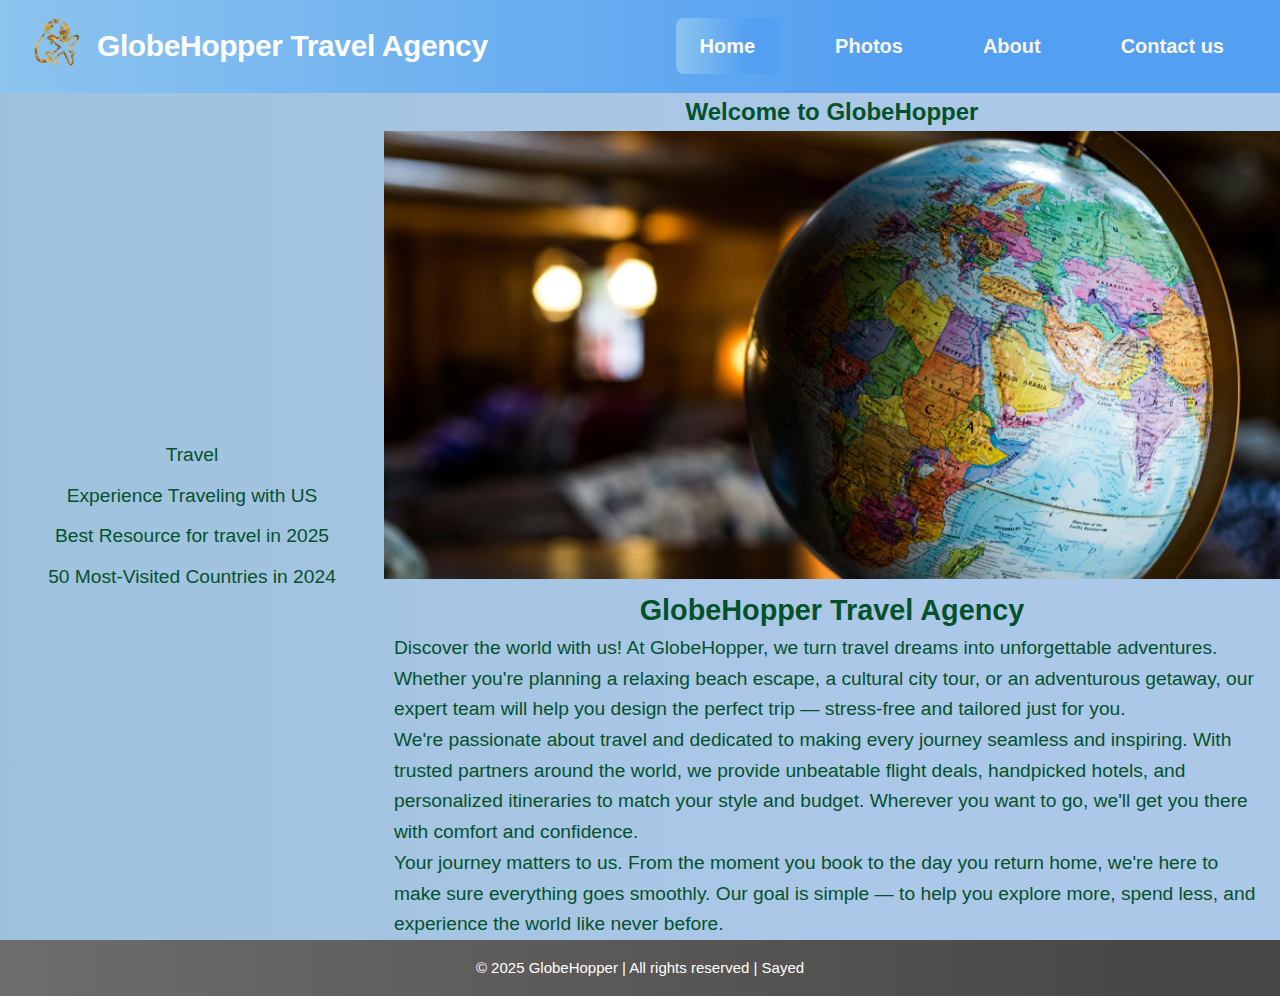
<file: index.html>
<!DOCTYPE html>
<html lang="en">
    <head>
        <meta charset="UTF-8">
        <meta http-equiv="X-UA-Compatible" content="IE=edge">
        <meta name="viewport" content="width-device-width, initial=scale=1.0"> 
        <meta name="description" content="GlobeHopper Travel Agency">
        <title> GlobeHopper Travel Agency</title>
        <link rel="icon" type="images/x-icon" href="images/Logo_2.png">
        <link rel="stylesheet" href="css/style.css">
        <link rel="stylesheet" href="css/index.css">
    </head>

    <body>
       <header>
    <a href="index.html">
        <img src="images/Logo_2.png" alt="GlobeHopper Logo" class="logo">
    </a>

    <h1>GlobeHopper Travel Agency</h1>

    <label for="menu_checkbox" aria-label="Expand and collapse menu">
        <img id="menu_icon" src="images/menu-burger.png" alt="menu icon">
    </label>
    <input id="menu_checkbox" type="checkbox">
    
    <nav>
        <a class="active_nav" href="home.html">Home</a>
        <a href="photos.html">Photos</a>
        <a href="about.html">About</a>
        <a href="contact.html">Contact us</a>
    </nav>
</header>


       <main>
    <aside>
        <a href="https://en.wikipedia.org/wiki/Travel">Travel</a>
        <a href="https://unsplash.com/s/photos/flight-above">Experience Traveling with US</a>
        <a href="https://www.myglobalviewpoint.com/">Best Resource for travel in 2025</a>
        <a href="https://www.worlddata.info/tourism.php">50 Most-Visited Countries in 2024</a>
    </aside>
        <section> 
            <h2>Welcome to GlobeHopper</h2>
            
            <img id="main_image"
                srcset="images/Hero_Image_480px.jpg 480w,
                        images/Hero_Image_960px.jpg 960w,
                        images/Hero_Image_1920px.jpg 1920w"
                        sizes="(max-width: 480px) 480px,
                        (max-width: 960px) 960px,
                        (max-width: 1920px) 1920px"
                        src="images/Hero_Image_1920px.jpg"
                title="Travel the world"
                alt="world Map">
            
        
            
                <article>
                <h2>GlobeHopper Travel Agency</h2>
            <p>Discover the world with us! At GlobeHopper, 
                we turn travel dreams into unforgettable adventures. 
                Whether you're planning a relaxing beach escape, a cultural city tour, 
                or an adventurous getaway, our expert team will help you design the 
                perfect trip — stress-free and tailored just for you.
            </p>
            <p>We're passionate about travel and dedicated to making every journey seamless and inspiring. 
                With trusted partners around the world, we provide unbeatable flight deals, handpicked hotels, 
                and personalized itineraries to match your style and budget. Wherever you want to go, 
                we'll get you there with comfort and confidence.</p>
            <p>Your journey matters to us. 
                From the moment you book to the day you return home, we're here to make sure everything 
                goes smoothly. Our goal is simple — to help you explore more, spend less, 
                and experience the world like never before.</p>
                </article>
                </section>
        </main>
        <footer>
            <p>&copy; 2025 GlobeHopper | All rights reserved | Sayed</p>
        </footer>
    </body>
</html>
</file>
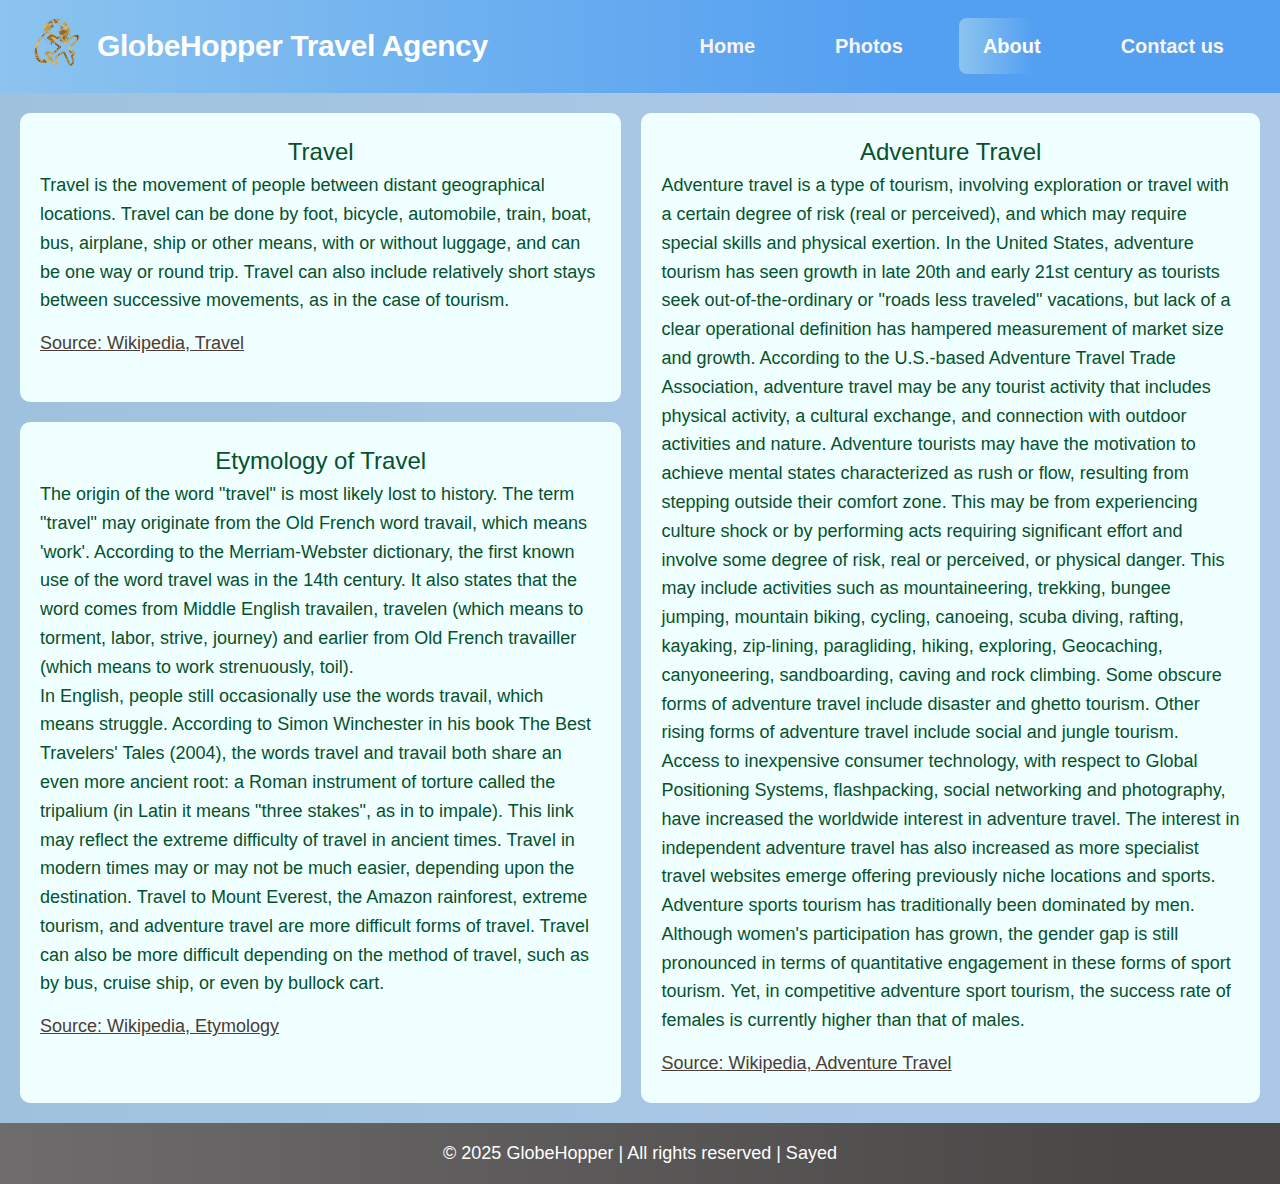
<file: about.html>
<!DOCTYPE html>
<html lang="en">
<head>
    <meta charset="UTF-8">
    <meta http-equiv="X-UA-Compatible" content="IE=edge">
    <meta name="viewport" content="width-device-width, initial=scale=1.0"> 
    <meta name="description" content="GlobeHopper Travel Agency About">
    <title> GlobeHopper Travel Agency About</title>
    <link rel="icon" type="images/x-icon" href="images/Logo_2.png">
    <link rel="stylesheet" href="css/style.css">
    <link rel="stylesheet" href="css/about.css">
</head>

<body>
    
    <header>
        <a href="index.html">
        <img src="images/Logo_2.png" alt="GlobeHopper Logo" class="logo">
        </a>

        <h1>GlobeHopper Travel Agency</h1>
        
            <label for="menu_checkbox"  aria-label="Expand and collapse menu">
            <img id="menu_icon" src="images/menu-burger.png" alt="menu icon">
            </label>
            <input id="menu_checkbox" type="checkbox">
        <nav>
            <a href="index.html">Home</a>
            <a href="photos.html">Photos</a>
            <a class="active_nav" href="about.html">About</a>
            <a href="contact.html">Contact us</a>
        </nav>
    </header>
<main>

    <div id="container1">
        <h2>Travel</h2>
        <p>Travel is the movement of people between distant geographical locations. 
            Travel can be done by foot, bicycle, automobile, train, boat, bus, airplane, 
            ship or other means, with or without luggage, and can be one way or round trip. 
            Travel can also include relatively short stays between successive movements, as in the case of tourism.</p>
            <a href="https://en.wikipedia.org/wiki/Travel">Source: Wikipedia, Travel</a>
    </div>
    <div id="container2">
        <h2>Etymology of Travel</h2>
        <p>The origin of the word "travel" is most likely lost to history. The term "travel" may originate from the Old French word travail, 
            which means 'work'. According to the Merriam-Webster dictionary, the first known use of the word travel was in the 14th century. 
            It also states that the word comes from Middle English travailen, travelen (which means to torment, labor, strive, journey) and 
            earlier from Old French travailler (which means to work strenuously, toil). <br>
            In English, people still occasionally use the words travail, which means struggle. 
            According to Simon Winchester in his book The Best Travelers' Tales (2004), the words travel and travail both share an even more 
            ancient root: a Roman instrument of torture called the tripalium (in Latin it means "three stakes", as in to impale).
            This link may reflect the extreme difficulty of travel in ancient times. Travel in modern times may or 
            may not be much easier, depending upon the destination. Travel to Mount Everest, the Amazon rainforest, extreme tourism, and adventure 
            travel are more difficult forms of travel. Travel can also be more difficult depending on the method of travel, such as by bus, 
            cruise ship, or even by bullock cart.</p>
            <a href="https://en.wikipedia.org/wiki/Travel">Source: Wikipedia, Etymology</a>
    </div>
    <div id="container3">
    <h2>Adventure Travel</h2>
        <p>Adventure travel is a type of tourism, involving exploration or travel with a certain degree of risk (real or perceived), 
        and which may require special skills and physical exertion. In the United States, adventure tourism has seen growth in late 20th 
        and early 21st century as tourists seek out-of-the-ordinary or "roads less traveled" vacations, but lack of a clear operational 
        definition has hampered measurement of market size and growth. According to the U.S.-based Adventure Travel Trade Association, 
        adventure travel may be any tourist activity that includes physical activity, a cultural exchange, and connection with outdoor 
        activities and nature.
        Adventure tourists may have the motivation to achieve mental states characterized as rush or flow, resulting from stepping 
        outside their comfort zone. This may be from experiencing culture shock or by performing acts requiring significant effort and 
        involve some degree of risk, real or perceived, or physical danger. This may include activities such as mountaineering, trekking, 
        bungee jumping, mountain biking, cycling, canoeing, scuba diving, rafting, kayaking, zip-lining, paragliding, hiking, exploring, 
        Geocaching, canyoneering, sandboarding, caving and rock climbing. Some obscure forms of adventure travel include disaster and 
        ghetto tourism. Other rising forms of adventure travel include social and jungle tourism.
        Access to inexpensive consumer technology, with respect to Global Positioning Systems, flashpacking, social networking and photography, 
        have increased the worldwide interest in adventure travel. The interest in independent adventure travel has also increased as more 
        specialist travel websites emerge offering previously niche locations and sports.
        Adventure sports tourism has traditionally been dominated by men. Although women's participation has grown, the gender gap is still 
        pronounced in terms of quantitative engagement in these forms of sport tourism. Yet, in competitive adventure sport tourism, the 
        success rate of females is currently higher than that of males.</p>
        <a href="https://en.wikipedia.org/wiki/Adventure_travel">Source: Wikipedia, Adventure Travel</a>
    </div>
</main>

<footer>
    <p>&copy; 2025 GlobeHopper | All rights reserved | Sayed</p>
</footer>
</body>
</html>
</file>
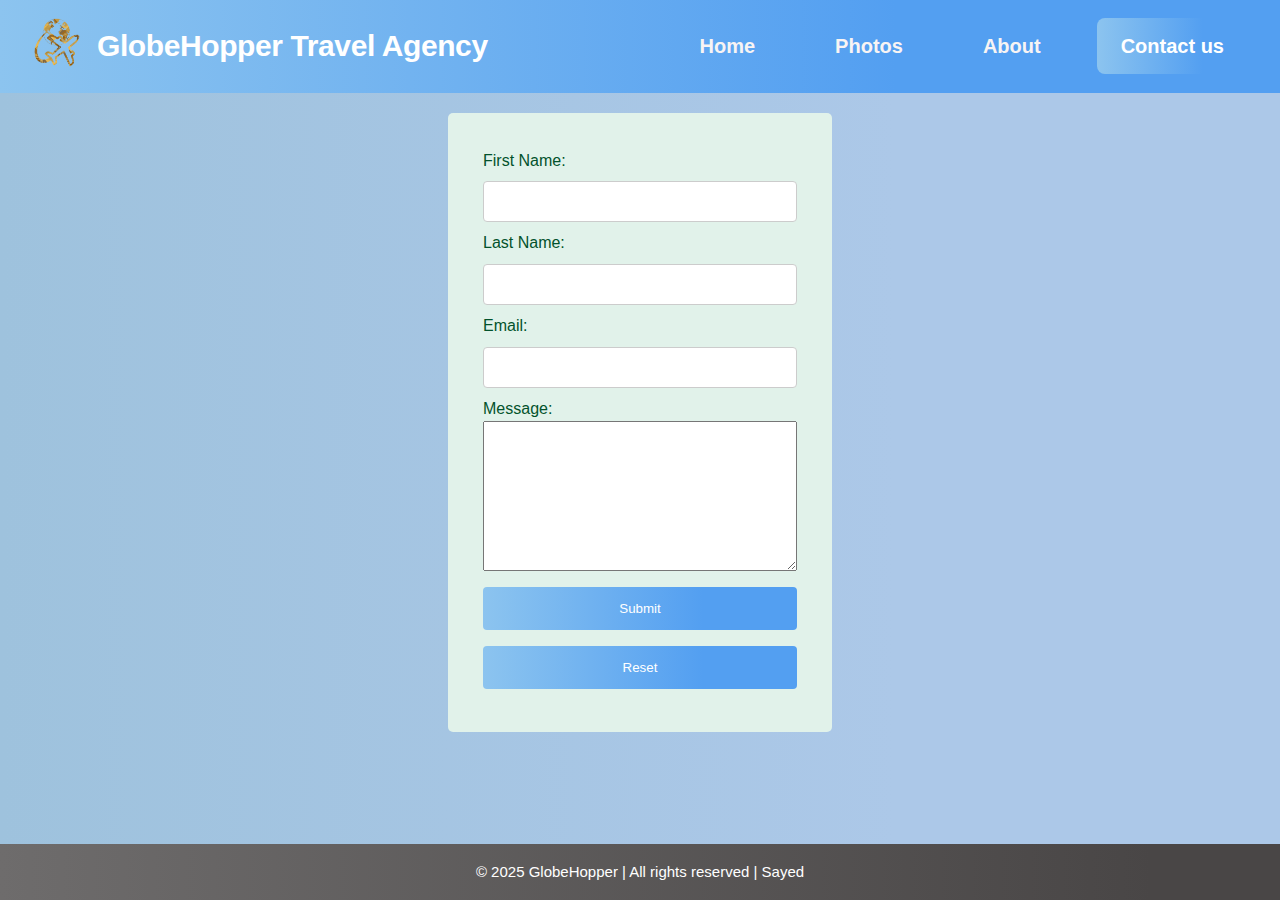
<file: contact.html>
<!DOCTYPE html>
<html lang="en">
<head>
    <meta charset="UTF-8">
    <meta http-equiv="X-UA-Compatible" content="IE=edge">
    <meta name="viewport" content="width-device-width, initial=scale=1.0"> 
    <meta name="description" content="GlobeHopper Travel Agency Contact">
    <title> GlobeHopper Travel Agency Contact</title>
    <link rel="icon" type="images/x-icon" href="images/Logo_2.png">
    <link rel="stylesheet" href="css/style.css">
    <link rel="stylesheet" href="css/contact.css">
</head>
<body>
    <header>
        <a href="index.html">
        <img src="images/Logo_2.png" alt="GlobeHopper Logo" class="logo">
        </a>

        <h1>GlobeHopper Travel Agency</h1>

            <label for="menu_checkbox"  aria-label="Expand and collapse menu">
            <img id="menu_icon" src="images/menu-burger.png" alt="menu icon">
            </label>
            <input id="menu_checkbox" type="checkbox">
        <nav>
            <a href="index.html">Home</a>
            <a href="photos.html">Photos</a>
            <a href="about.html">About</a>
            <a class="active_nav" href="contact.html">Contact us</a>
        </nav>
    </header>
    <form id="contact_form">
        <label for="name">First Name:</label><br>
        <input type="text" id="name" name="name" required="">
        <br>
        <label for="last_name">Last Name:</label><br>
        <input type="text" id="last_name" name="last_name" required="">
        <br>
        <label for="email">Email:</label><br>
        <input type="email" id="email" name="email" required="">
        <br>
        <label for="message">Message:</label><br>
        <textarea id="message" name="message" required=""></textarea>
        <br>
        <button type="submit">Submit</button>
        <button type="reset">Reset</button>
    </form>
    <footer>
        <p>&copy; 2025 GlobeHopper | All rights reserved | Sayed</p>
    </footer>
</body>
    
</html>
</file>
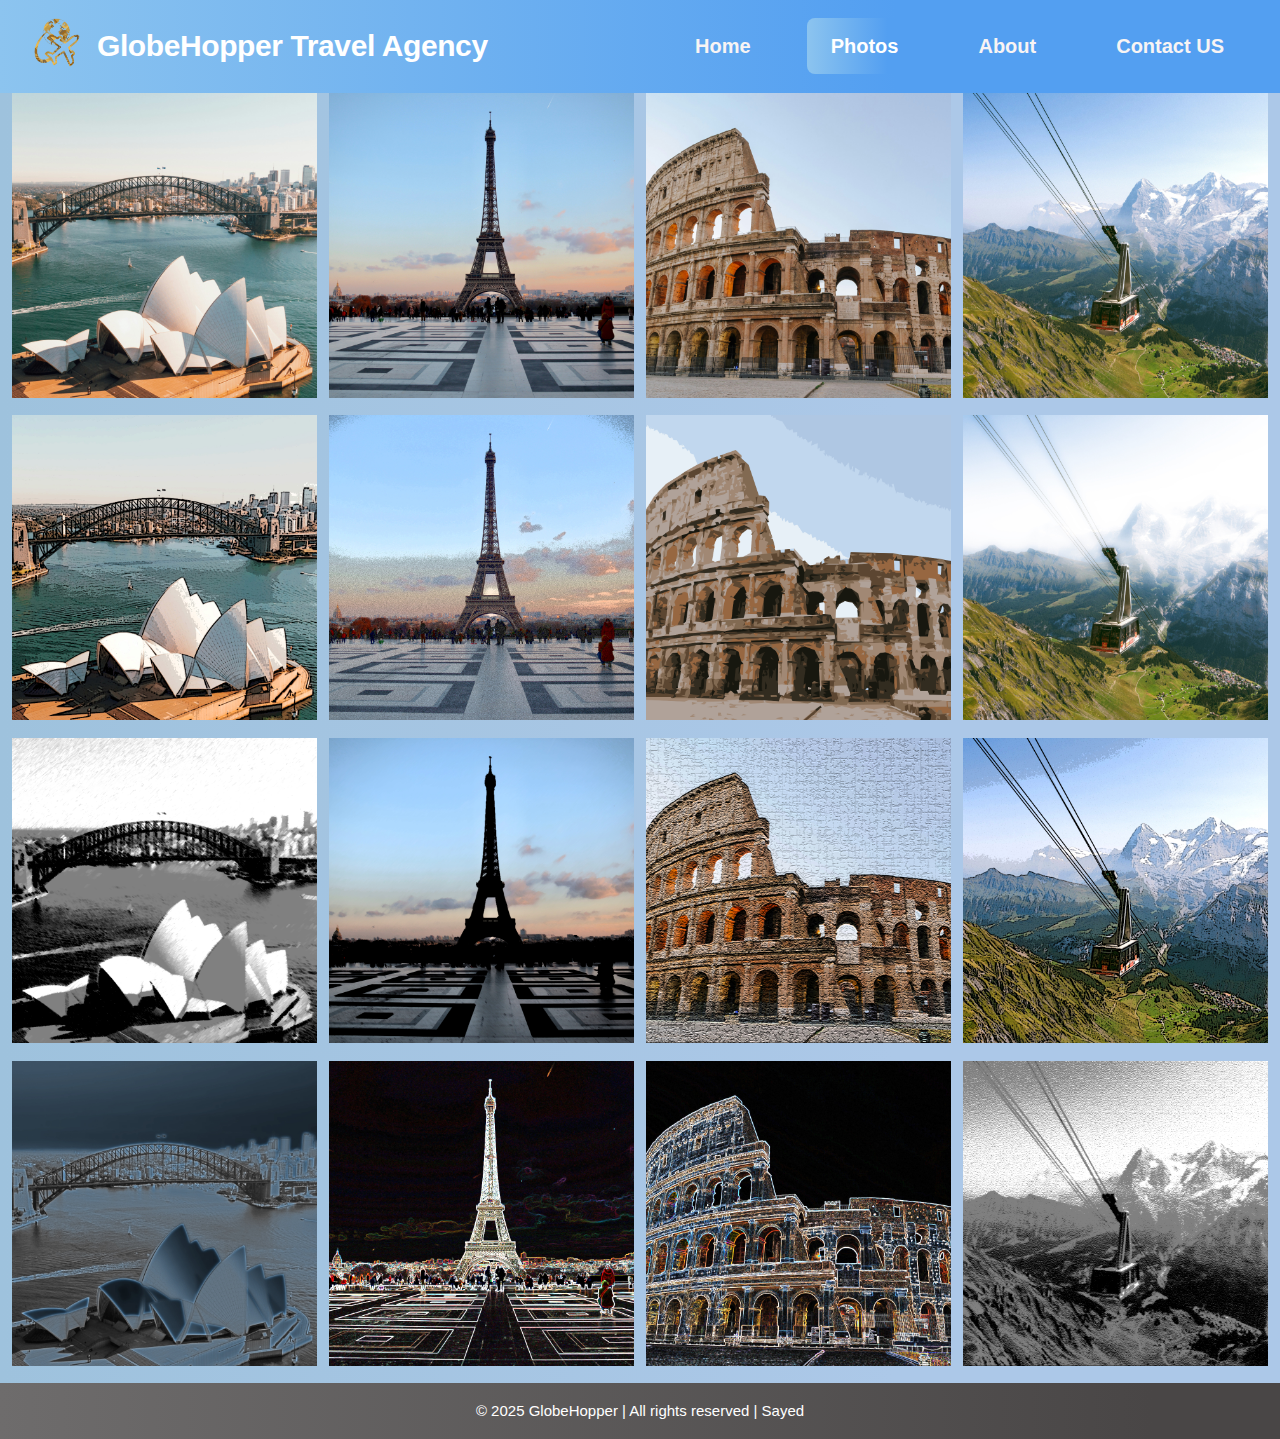
<file: photos.html>
<!DOCTYPE html>
<html lang="en">
    <head>
        <meta charset="UTF-8">
        <meta http-equiv="X-UA-Compatible" content="IE=edge">
        <meta name="viewport" content="width-device-width, initial=scale=1.0"> 
        <meta name="description" content="GlobeHopper Travel Agency Photos">
        <title> GlobeHopper Travel Agency Photos</title>
        <link rel="icon" type="images/x-icon" href="images/Logo_2.png">
        <link rel="stylesheet" href="css/style.css">
        <link rel="stylesheet" href="css/photos.css">
    </head>

    <body>
        <header>
        <a href="index.html">
        <img src="images/Logo_2.png" alt="GlobeHopper Logo" class="logo">
        </a>

        <h1>GlobeHopper Travel Agency</h1>

            <label for="menu_checkbox"  aria-label="Expand and collapse menu">
            <img id="menu_icon" src="images/menu-burger.png" alt="menu icon">
            </label>
            <input id="menu_checkbox" type="checkbox">
            
            <nav>
                <a href="index.html">Home</a>
                <a class="active_nav" href="photos.html">Photos</a>
                <a href="about.html">About</a>
                <a href="contact.html">Contact US</a>
            </nav>
        </header>

        <div id="row">

             <div class="column">
                <img src="images/2-1_Sydney_No_Filter.jpg" alt="opera House 1" title="Opera House">
                <img src="images/2-2_Sydney_Poster_Edges.jpg" alt="opera House 2" title="Opera House">
                <img src="images/2-3_Sydney_Chalk&Charcoal.jpg" alt="opera House 3" title="Opera House">
                <img src="images/2-4_Sydney_Neon_Glow.jpg" alt="opera House 4" title="Opera House">
            </div>

            <div class="column">
                <img src="images/3-1_Eiffel_No_Filter.jpg" alt="Eiffel Tower 1" title="Eiffel Tower, Paris">
                <img src="images/3-2_Eiffel_Film_Grain.jpg" alt="Eiffel Tower 2" title="Eiffel Tower, Paris">
                <img src="images/3-3_Eiffel_Dark_Strokes.jpg" alt="Eiffel Tower 3" title="Eiffel Tower, Paris">
                <img src="images/3-4_Eiffel_Glowing_Edges.jpg" alt="Eiffel Tower 4" title="Eiffel Tower, Paris">
            </div>

            <div class="column">
                <img src="images/1-1_Rome_No_filter.jpg" alt="Rome Colosseum 1" title="Colosseum, Rome">
                <img src="images/1-2_Rome_cutout.jpg" alt="Rome Colosseum 2" title="Colosseum, Rome">
                <img src="images/1-3_Rome_Craquelure.jpg" alt="Rome Colosseum 3" title="Colosseum, Rome">
                <img src="images/1-4_Rome_Glowing_Edges.jpg" alt="Rome Colosseum 4" title="Colosseum, Rome">
            </div>

            <div class="column">
                <img src="images/4-1_Swiss_No_Filter.jpg" alt="Swiss Alps 1" title="Swiss Alps">
                <img src="images/4-2_Swiss_Diffuse_Glow.jpg" alt="Swiss Alps 2" title="Swiss Alps">
                <img src="images/4-3_Swiss_Poster_Edges.jpg" alt="Swiss Alps 3" title="Swiss Alps">
                <img src="images/4-4_Swiss_Conte_Crayon.jpg" alt="Swiss Alps 4" title="Swiss Alps">
            </div>
          
        </div>

        <footer>
            <p>&copy; 2025 GlobeHopper | All rights reserved | Sayed</p>
        </footer>
    </body>
</html>
</file>
<file: css/style.css>
*{
    margin: 0;
    padding: 0;
    box-sizing: border-box;
}

body {
    font-family: 'Trebuchet MS', 'Lucida Sans Unicode', 'Lucida Grande', 'Lucida Sans', Arial, sans-serif;
    line-height: 1.6;
    color: #03522c;
    background:linear-gradient(90deg, rgb(158, 194, 221), rgb(172, 200, 232) 70%);
    min-height: 100vh;
    display: flex;
    flex-direction: column;
    scroll-behavior: smooth;
}


header {
    background:linear-gradient(90deg, rgb(140, 196, 239), rgb(83, 159, 241) 70%);
    color: #ffffff;
    padding: 16px 32px;
    position: relative;
    top: 0;
    left: 0;
    width: 100%;
    z-index: 1000;
    display: flex;
    justify-content: space-between;
    align-items: center;
    box-shadow: none;
}
.logo {
    width: 50px;
    height: auto;
    margin-right: 15px;
    object-fit: contain;
}

footer { 
    background: linear-gradient(90deg, rgb(110, 108, 108), rgb(73, 70, 70) 90%);
    color: white;
    padding: 16px 32px ;
    text-align: center;
    font-size: 15px;
    width: 100%;
    position: relative
}

h1 {
    font-family: orbitron, sans-serif;
    font-size: 30px;
    font-weight: 700;
    letter-spacing: -0.4px;
    flex: 1;
}


#menu_checkbox {
    display: none;
}
#menu {
    display: none;
    cursor: pointer;
    z-index: 1001;
    margin-left: 20px;
}

#menu_icon {
    display: none;
    width: 50px;
    height: 50px;
    object-fit: contain;
}
nav {
    display: flex;
    gap: 16px;
    justify-content: flex-end;
    flex: none;
}

nav a {
    font-size: 20px;
    font-weight: 700;
    color: #f8f4f4;
    text-decoration: none;
    padding: 12px 24px;
    border-radius: 8px;
    transition: all 0.3s ease;
    position: relative;
}

nav a:hover {
    background:linear-gradient(90deg, rgb(140, 196, 239), rgb(83, 159, 241) 70%);
    color: black;
    transform: none;
}

nav a.active_nav {
   background:linear-gradient(90deg, rgb(140, 196, 239), rgb(83, 159, 241) 70%);
    color: white;
}

@media only screen and (max-width:768px) {
    #menu { 
        display: block;
    }

    #menu_icon {
        display: block;
    }
    nav {
        display: none;
        flex-direction: column;
        gap: 16px;
        background-color: #2F4F4F;
        position: absolute;
        top: 100px;
        right: 0;
        width: 200px;
        z-index: 999;
        border-radius: 0 0 8px 8px ;
    }
    #menu_checkbox:checked ~ nav {
        display: flex;
    }

    nav a {
        padding: 16px;
        font-size: 20px;
        border-radius: 0;
        text-align: center;
    }
}

@media only screen and (min-width: 768px) {
    #menu {
        display: none;
    }

    nav {
        display: flex !important;
        flex-direction: row;
        gap: 32px;
        position: static;
        width: auto;
        background: none;
    }
}
</file>
<file: css/index.css>
h2 {
    display: block;
    text-align: center;
}

aside {
    font-size: 120%;
    padding: 5px 0;
    text-align: center;
    width: 100%;
}

aside a {
    color: #03522c;
    display: block;
    padding: 5px 0;
    text-decoration: none;
    width: 100%;
}
aside a:hover {
    background:linear-gradient(90deg, rgb(140, 196, 239), rgb(83, 159, 241) 70%);
    color: white;
}
aside a:focus {
    background:linear-gradient(90deg, rgb(140, 196, 239), rgb(83, 159, 241) 70%);
    color: white;
}
#main_image {
    width: 100%;
}
article {
    color: #03522c;
    font-size: 120%;
    padding: 0 10px;
}

article a {
    color: #b4040d;
    padding: 5px;
    text-decoration: none;
}
article a:hover {
    background:linear-gradient(90deg, rgb(140, 196, 239), rgb(83, 159, 241) 70%);
    color: white;
}
article a:focus {
    background:linear-gradient(90deg, rgb(140, 196, 239), rgb(83, 159, 241) 70%);
    color: white;
    text-decoration: none;
}
@media only screen and (min-width: 768px) {
    main {
        display: flex;
    }

    aside {
        align-items: center;
        display: flex;
        flex-direction: column;
        float: left;
        justify-content: center;
        width: 30%;
    }

    section {
        display: inline;
        float: right;
        width: 70%;
    }
}
</file>
<file: css/about.css>
h2 {
    font-size: 24px;
    font-weight: normal;
    text-align: center;
}

p{
    font-size: 18px;
}

main > div {
    background-color: azure;
    border-radius: 10px;
    font-size: 30px;
    padding: 20px;
    text-align: left;
}

main > div > a {
    color: #4B3C35;
    font-size: 18px;
}

main > div > a:hover {
    background-color: #1196bb;
    color: white;
}
main > div > a:focus {
    background-color: #1196bb;
    color: white;
    outline: none;
}

#container2 {
    grid-area: area2;
}

#container3 {
    grid-area: area3;
}
 main {
    display: grid;
    grid-template-areas:
    '.'
    'area2'
    'area3';

    grid-gap: 20px;
    padding: 20px;
 }

@media only screen and (min-width: 992px) {

  main {
    grid-template-areas:
    '.     area3 '
    'area2 area3 '
    'area2 area3 ';
  }

}
</file>
<file: css/contact.css>
form {
    border-radius: 5px;
    background-color: #e1f2ea;
    margin: 20px auto;
    padding: 35px;
    width: 90%;
}

form textarea {
    width: 100%;
    height: 150px;
}

input {
    width: 100%;
    padding: 12px 20px;
    margin: 8px 0;
    display: inline-block;
    border: 1px solid #ccc;
    border-radius: 4px;
    box-sizing: border-box;
}

button {
    width: 100%;
    background:linear-gradient(90deg, rgb(140, 196, 239), rgb(83, 159, 241) 70%);
    color: white;
    padding: 14px 20px;
    margin: 8px 0;
    border: none;
    border-radius: 4px;
    cursor: pointer;
}

button:hover, button:focus {
    filter: brightness(125%);
}

footer { 
    background: linear-gradient(90deg, rgb(110, 108, 108), rgb(73, 70, 70) 90%);
    color: white;
    padding: 16px 32px ;
    text-align: center;
    font-size: 15px;
    width: 100%;
    position: fixed;
    bottom: 0;
    

}

@media only screen and (min-width: 600px) {
    form {
        width: 70%;
    }
}
@media only screen and (min-width: 768px) {
    form {
        width: 50%;
    }
}

@media only screen and (min-width: 1200px) {
    form {
        width: 30%;
    }
}
</file>
<file: css/photos.css>
#row {
    display: flex;
    flex-wrap: wrap;
    padding: 0 12px;
    vertical-align: middle;
}

.column {
    margin-top: 0;
    max-width: 100%;
    vertical-align: middle;
}

.column img {
    padding-bottom: 10px;
    width: 100%;
}

@media only screen and (min-width: 768px) {
    .column {
        max-width: 50%;
        padding: 0 6px;
    }

    #row {
        padding: 0 6px;
    }
}

@media only screen and (min-width: 1200px) {
    .column {
        max-width: 25%;
    }
}
</file>
